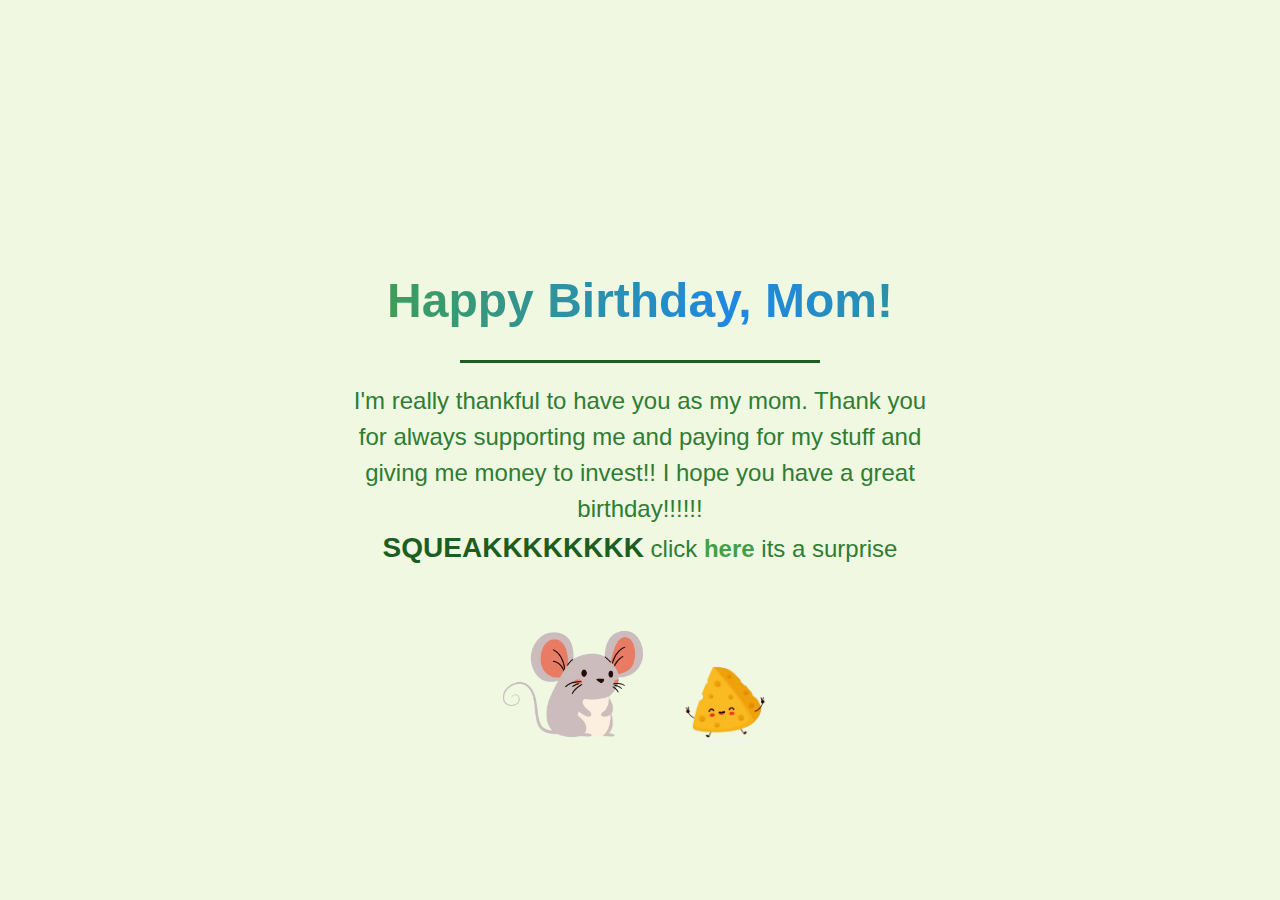
<file: index.html>
<!DOCTYPE html>
<html>

<head>
  <meta charset="utf-8">
  <meta name="viewport" content="width=device-width">
  <title>Happy Birthday, Mom!</title>
  <link rel="icon" type="images/favicon.ico" href="favicon.ico">
  <link href="style.css" rel="stylesheet" type="text/css" />
</head>

<body>
  <div class="main-content">
    <h1>Happy Birthday, Mom!</h1>
    <hr>

    <p>I'm really thankful to have you as my mom. Thank you for always supporting me and paying for my stuff and giving
      me money to invest!! I hope you have a great birthday!!!!!!</p>

    <!-- SQUEAKKK text with space -->
    <p><span class="squeak-text">SQUEAKKKKKKKK</span> click <a href="card.html">here</a> its a surprise</p>

    <!-- Mouse and cheese -->
    <div class="mouse-and-cheese">
      <img id="stationary-mouse" src="images/mouse-removebg-preview.png" alt="cute stationary mouse" />
      <img id="cheese" src="images/image-removebg-preview.png" alt="piece of cheese" />
    </div>
  </div>

  <!-- External JavaScript file -->
  <script src="script.js"></script>

</body>

</html>
</file>
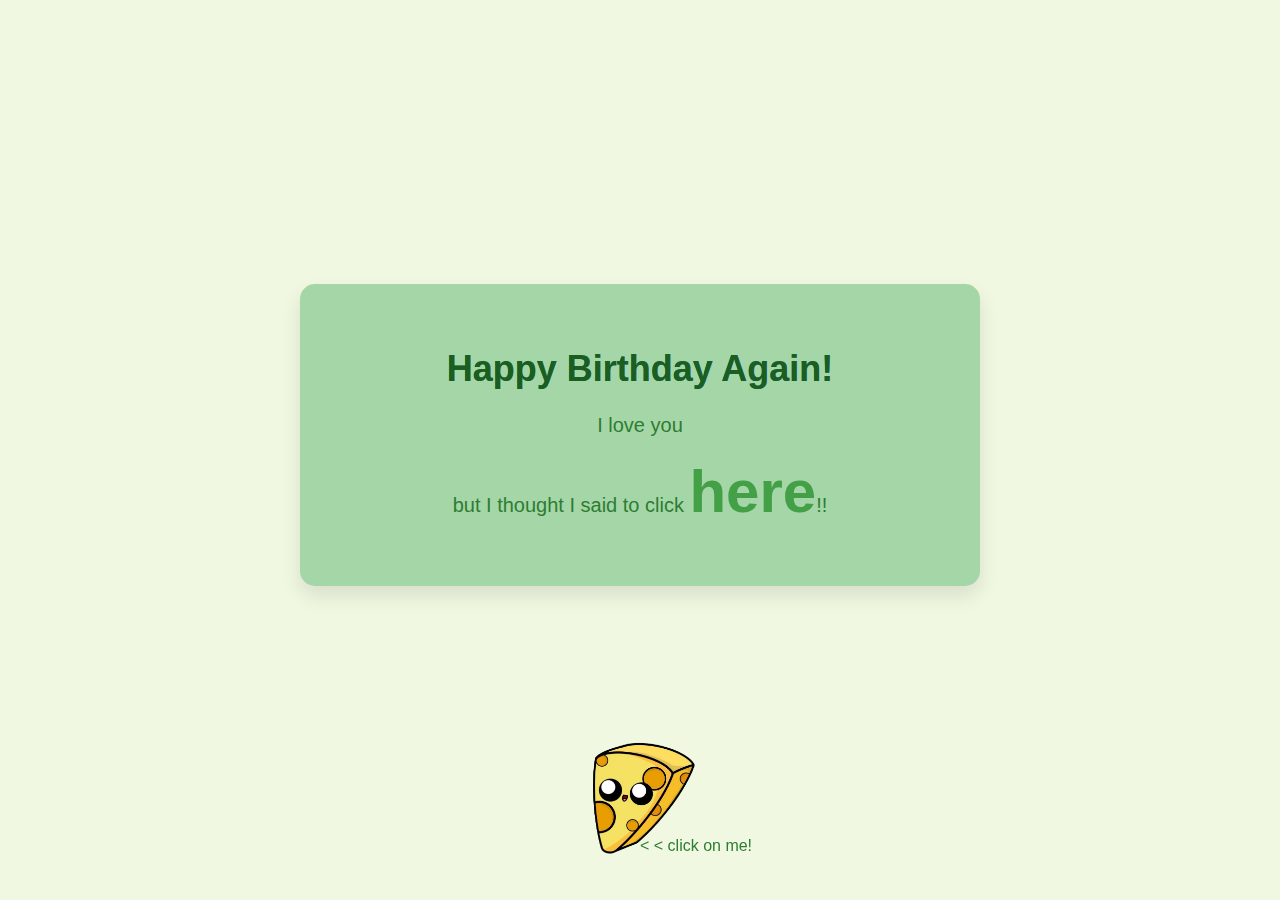
<file: card.html>
<!DOCTYPE html>
<html>

<head>
  <meta charset="utf-8">
  <meta name="viewport" content="width=device-width">
  <title>Your Special Birthday Card</title>
  <link rel="icon" type="favicon.ico" href="favicon.ico">
  <link href="style.css" rel="stylesheet" type="text/css" />
</head>

<body>
  <!-- External JavaScript -->
  <script type="text/javascript" src="script.js"></script>

  <div class="card-container">
    <div class="card">
      <h1>Happy Birthday Again!</h1>
      <p>I love you</p>

      <p>but I thought I said to click <span style="font-size: 300%;"><a href="card2.html">here</a></span>!!</p>
    </div>
  </div>


  <!-- Adding the running mouse GIF
  <div class="running-mouse">
    <img id="running-mouse" src="images/sample-image.png" alt="Test Image">
    <img id="running-mouse" src="path-to-your-mouse.gif" alt="Running Mouse">
  </div>-->

  <!-- Adding the clickable cheese and mouse -->
  <div class="mouse-and-cheese">
    <img id="clickable-cheese" src="cheese-2.png" alt="Clickable Cheese">
    <span id="clickable-cheese-text">&lt &lt click on me!</span>
    <img id="surprise-mouse" src="surprise-mouse.png" alt="Surprise Mouse">
    
    <body onload="surpriseMouse()">
  </div>


</body>

</html>
</file>
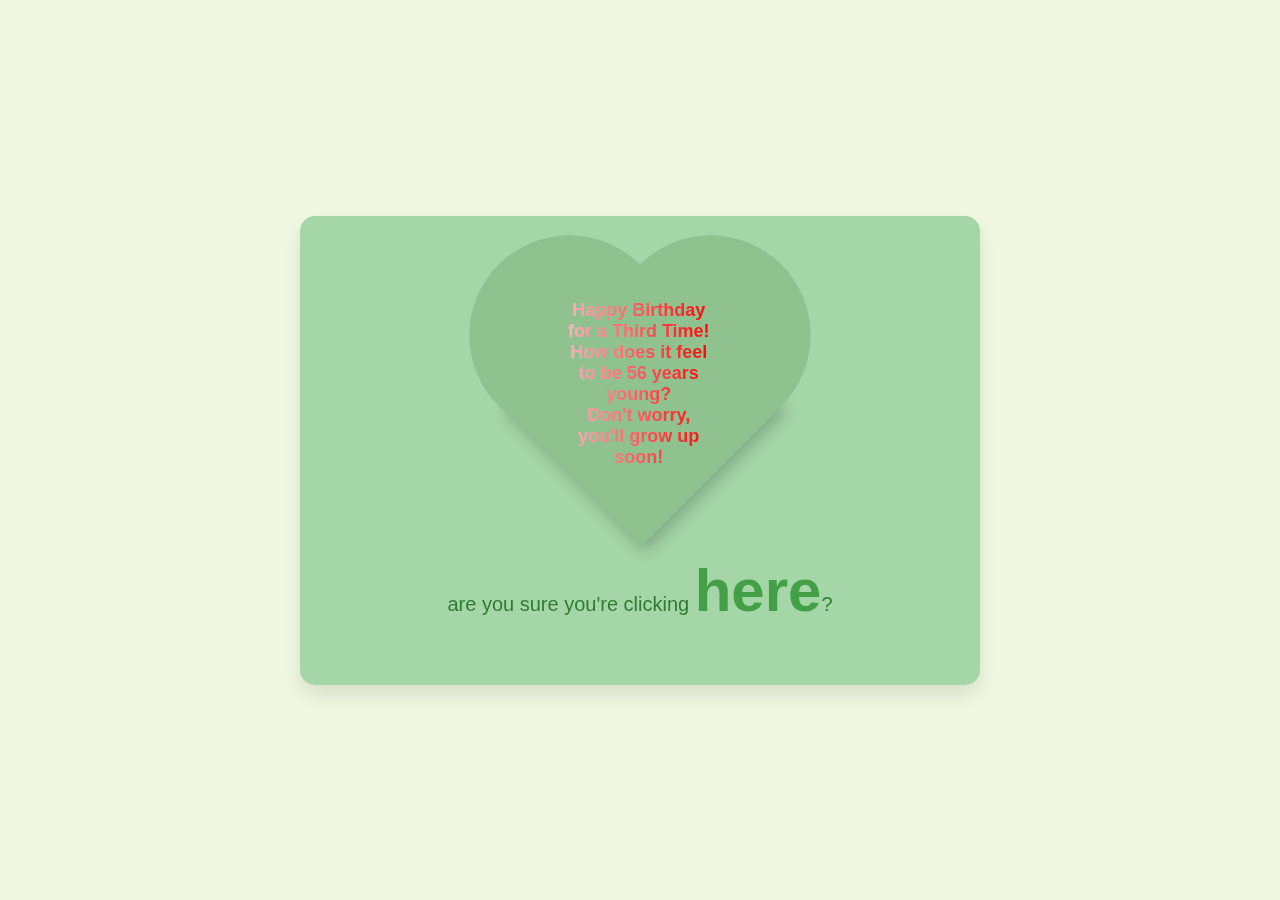
<file: card2.html>
<!DOCTYPE html>
<html>

<head>
  <meta charset="utf-8">
  <meta name="viewport" content="width=device-width">
  <title>The heart took HOURS</title>
  <link rel="icon" type="images/favicon.ico" href="favicon.ico">
  <link href="style.css" rel="stylesheet" type="text/css" />
</head>

<body>
  <script type="text/javascript" src="script.js"></script>
  
  <div class="card-container">
    <div class="card">
      
      <!-- Adding the heart shape -->
      <div class="heart">
        <div class="text-on-heart">
          Happy Birthday for a Third Time!<br>
          How does it feel to be 56 years young?<br>
          Don't worry, you'll grow up soon!
        </div>
      </div>

      <!-- Adding the link to the next page (card3) -->
      <p>are you sure you're clicking <span style="font-size: 300%;"><a href="card3.html">here</a></span>?</p>
      
    </div>
  </div>

  <img id="running-mouse" src="path-to-your-mouse.gif" alt="Running Mouse">
  <body onload="startMovingMouseGifOnLoad()">
  
</body>

</html>
</file>
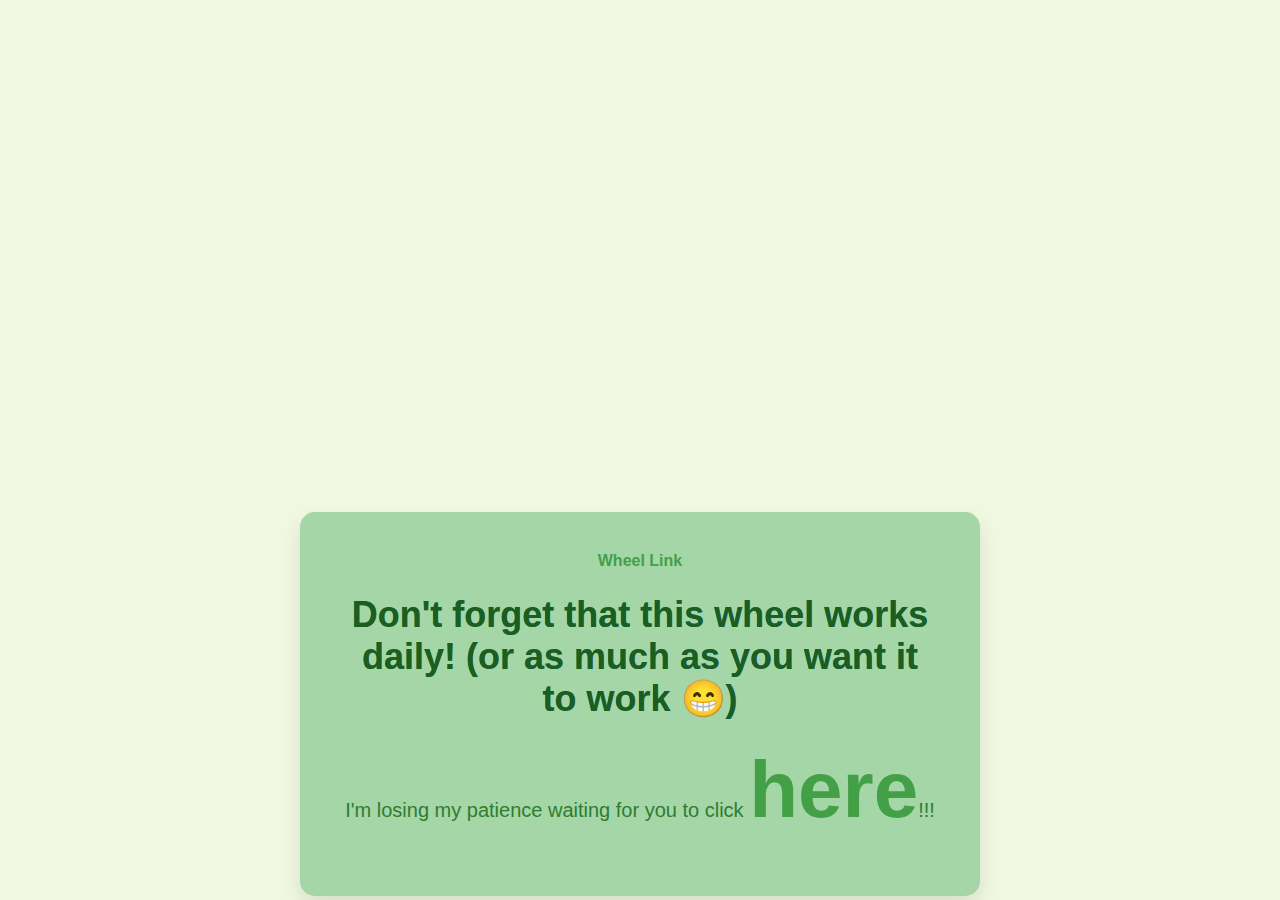
<file: card3.html>
<!DOCTYPE html>
<html>

<head>
  <meta charset="utf-8">
  <meta name="viewport" content="width=device-width">
  <title>Hope you like gambling!</title>
  <link rel="icon" type="images/favicon.ico" href="favicon.ico">
  <link href="style.css" rel="stylesheet" type="text/css" />
</head>

<body>
  <script type="text/javascript" src="script.js"></script>

  <!-- Adding the birthday wheel (https://wheelofnames.com/ad8-u9d) -->
  <embed id="wheel" src="https://wheelofnames.com/ad8-u9d">

  <!-- Adding the link to the next page (card4) -->
  <div class="card-container">
    <div class="card">
      <a href="https://wheelofnames.com/ad8-u9d">Wheel Link</a>
      <h1>Don't forget that this wheel works daily! (or as much as you want it to work 😁)</h1>
      <p>I'm losing my patience waiting for you to click <span style="font-size: 400%;"><a href="card4.html">here</a></span>!!!</p>
  </div>

  <!-- Adding the floating mouse -->
  <img id="floating-mouse" src="mouse-floating-down.gif" alt="Floating Mouse">
  <body onload="startFloatingMouseGifOnLoad()">
    
</body>

</html>
</file>
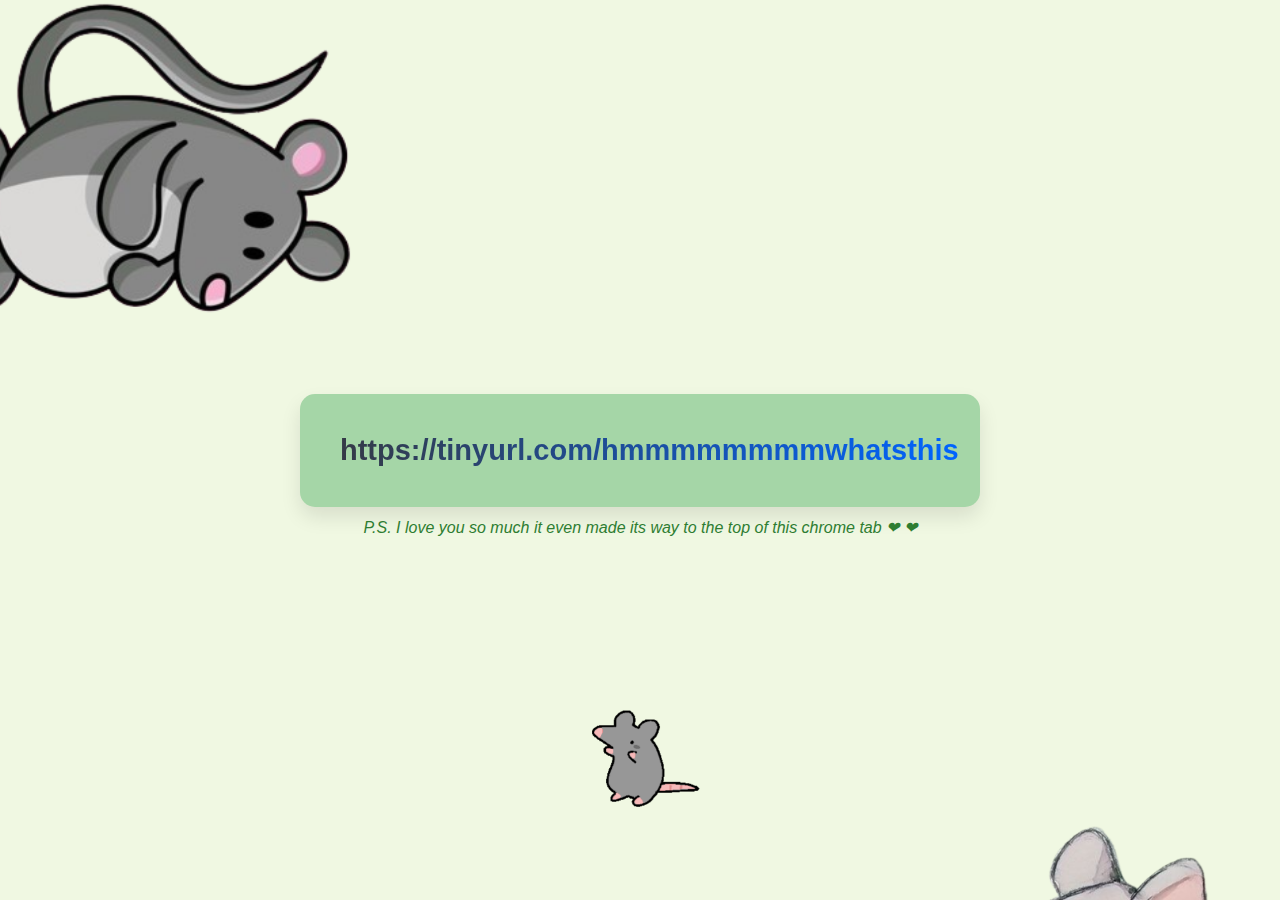
<file: card4.html>
<!DOCTYPE html>
<html>

<head>
  <meta charset="utf-8">
  <meta name="viewport" content="width=device-width">
  <title>==wonder if its a virus</title>
  <link rel="icon" type="favicon.ico" href="favicon.ico">
  <link href="style.css" rel="stylesheet" type="text/css" />
</head>

<body>
  <script type="text/javascript" src="script.js"></script>

  <div class="card-container">
    <div class="card">
      <!-- Adding the mewtru link (https://tinyurl.com/hmmmmmmmmwhatsthis) -->
      <a id="mewtru-link" href="https://tinyurl.com/hmmmmmmmmwhatsthis">https://tinyurl.com/hmmmmmmmmwhatsthis</a>
    </div>
  </div>
  
  <span id="favicon-notice"><i>P.S. I love you so much it even made its way to the top of this chrome tab ❤ ❤</i></span>

  <!-- Adding the dancing mouse under the card -->
  <img id="rat-dancing" src="cute-rat-dancing.gif" alt="Dancing Mouse">

  <!-- Adding the hoverable mice on the sides of the screen-->
  <img id="hoverable-mouse-1" src="hoverable-mouse-1.png" alt="Hoverable Mouse 1">
  <img id="hoverable-mouse-2" src="hoverable-mouse-2.png" alt="Hoverable Mouse 2">
  
</body>

</html>
</file>
<file: style.css>
/* General body and font settings */
body, html {
  margin: 0;
  padding: 0;
  height: 100%;
}

body {
  font-family: 'Ysabeau', sans-serif;
  background-color: #f0f8e2; /* Pale light green */
  color: #2e7d32; /* darker green text */
  display: flex;
  justify-content: center;
  align-items: center;
  height: 100vh;
  flex-direction: column;
}

/* Main content styling */
.main-content {
  text-align: center;
  margin-top: 100px;
}

/* Heading gradient and animation */
h1 {
  font-size: 48px;
  color: transparent;
  background: linear-gradient(90deg, #43a047, #1e88e5, #43a047, #1e88e5);
  background-clip: text;
  -webkit-background-clip: text;
  background-size: 200% 100%; /* Double the size for smooth animation */
  animation: gradientShift 5s linear infinite;
}

/* Horizontal line styling */
hr {
  width: 60%;
  margin: 20px auto;
  border: none;
  height: 3px;
  background-color: #1b5e20;
}

/* Paragraph styling */
p {
  font-size: 24px;
}

/* Link styling */
a {
  text-decoration: none;
  color: #43a047; /* medium green */
  font-weight: bold;
}

a:hover {
  color: #2e7d32; /* darker green on hover */
}

/* Image styling */
img {
  width: 80%;
  margin-top: 10px;
}

/* Squeak-text adjustments */
.squeak-text {
  font-weight: bold; /* Make it bold */
  color: #1b5e20; /* Make it slightly darker */
  font-size: 28px; /* Make the text bigger */
}

/* Mouse and cheese alignment */
.mouse-and-cheese {
  display: flex;
  justify-content: center;
  align-items: flex-end; /* Aligns mouse and cheese at the bottom */
  margin-top: 30px;
}

#stationary-mouse {
  width: 150px;
  margin-right: 20px; /* Adds space between the mouse and cheese */
  z-index: 10;
}

#cheese {
  width: 115px; /* Adjust size of cheese */
  z-index: 10;
}

/* Card styling */
.card-container {
  display: flex;
  justify-content: center;
  align-items: center;
  height: 100vh;
  width: 100vw;
}

.card {
  background-color: #a5d6a7; /* soft green */
  padding: 40px;
  border-radius: 15px;
  box-shadow: 0px 10px 20px rgba(0, 0, 0, 0.1);
  text-align: center;
  width: 60%;
  max-width: 600px; /* Set a max width to keep it from getting too large */
}

.card h1 {
  font-size: 36px;
  color: #1b5e20;
}

.card p {
  font-size: 20px;
  color: #2e7d32;
}

.card a {
  color: #43a047;
  font-weight: bold;
  text-decoration: none;
}

.card a:hover {
  color: #1b5e20;
}

/* Main content paragraph styling */
.main-content p {
  font-size: 24px;
  max-width: 600px;
  margin: 0 auto; /* Center it on the page */
  line-height: 1.5;
}

/* Keyframes for gradient animation */
@keyframes gradientShift {
  0% {
    background-position: 0% 0;
  }
  100% {
    background-position: 100% 0;
  }
}

/* Heart shape styling */
.heart {
  position: relative;
  width: 200px;
  height: 200px;
  background-color: #90C290;
  margin: 50px auto;
  transform: rotate(-45deg);
  box-shadow: 0 8px 16px rgba(0, 0, 0, 0.2);
  display: flex;
  justify-content: center;
  align-items: center;
}

.heart::before,
.heart::after {
  content: "";
  position: absolute;
  width: 200px;
  height: 200px;
  border-radius: 50%;
  background-color: #90C290;
  z-index: 1; /* Ensures circles are behind text */
}

.heart::before {
  top: 0%; /* Move the left circle slightly down */
  left: 50%; /* Center-align the left circle */
}

.heart::after {
  top: -50%; /* Move the right circle slightly down */
  right: 0%; /* Center-align the right circle relative to the left */
}

/* Text over heart shape with gradient */
.text-on-heart {
  position: absolute;
  z-index: 2; /* Ensures text is above the heart shape */
  transform: translate(10%, -10%) rotate(45deg); /* Centers and rotates text */
  font-size: 18px; /* Adjust font size if text overflows */
  font-weight: bold;
  background: linear-gradient(90deg, #ffb6c1, #ff0000, #ffb6c1);
  background-clip: text;
  background-size: 200% 100%;
  -webkit-background-clip: text;
  color: transparent;
  text-align: center; /* Center-aligns multi-line text */
  max-width: 150px; /* Restricts width to avoid text wrapping outside heart */
  animation: gradient-shift 3s linear infinite;
}

/* Circle shape styling */
.circle {
  position: relative;
  /* Diameter = 250sqrt(2) */
  width: 353.553391px;
  height: 353.553391px;
  background-color: #90C290;
  margin: 50px auto;
  box-shadow: 0 8px 16px rgba(0, 0, 0, 0.2);
  display: flex;
  justify-content: center;
  align-items: center;
  border-radius: 50%;
}

/* Text over circle shape with gradient */
.text-on-circle {
  position: absolute;
  z-index: 2; /* Ensures text is above the circle shape */
  font-size: 18px; /* Adjust font size if text overflows */
  font-weight: bold;
  background: linear-gradient(90deg, #ffb6c1, #ff0000, #ffb6c1);
  background-clip: text;
  background-size: 200% 100%;
  -webkit-background-clip: text;
  color: transparent;
  text-align: center; /* Center-aligns multi-line text */
  max-width: 150px; /* Restricts width to avoid text wrapping outside circle */
  animation: gradient-shift 3s linear infinite;
}

/* Diamond shape styling */
.diamond {
  position: relative;
  width: 250px;
  height: 250px;
  background-color: #90C290;
  margin: 50px auto;
  transform: rotate(-45deg);
  box-shadow: 0 8px 16px rgba(0, 0, 0, 0.2);
  display: flex;
  justify-content: center;
  align-items: center;
}

/* Text over diamond shape with gradient */
.text-on-diamond {
  position: absolute;
  z-index: 2; /* Ensures text is above the diamond shape */
  transform: rotate(45deg); /* Centers and rotates text */
  font-size: 18px; /* Adjust font size if text overflows */
  font-weight: bold;
  background: linear-gradient(90deg, #ffb6c1, #ff0000, #ffb6c1);
  background-clip: text;
  background-size: 200% 100%;
  -webkit-background-clip: text;
  color: transparent;
  text-align: center; /* Center-aligns multi-line text */
  max-width: 150px; /* Restricts width to avoid text wrapping outside diamond */
  animation: gradient-shift 3s linear infinite;
}

/* Gradient-shift animation for text */
@keyframes gradient-shift {
  0% {
    background-position: 0% 0%;
  }
  100% {
    background-position: 200% 0%;
  }
}

/* Starting information for the running mouse gif */
#running-mouse {
  position: fixed;
  bottom: -40%;
  width: 50%;
  display: none; /* Have the gif hidden at the very start */
  z-index: -1;
}

/* Starting information for the floating mouse gif */
#floating-mouse {
  position: fixed;
  top: -40%;
  right: 0%;
  width: 30%;
  display: none; /* Have the gif hidden at the very start */
}

#clickable-cheese {
  position: fixed;
  bottom: 5%;
  width: 9%;
}

#clickable-cheese-text {
  position: fixed;
  bottom: 5%;
  left: 50%;
}

#surprise-mouse {
  position: fixed;
  bottom: 5%;
  transform: translate(-4%, -60%);
  width: 9%;
  z-index: -1;
  
  display: none; /* Have the gif hidden at the very start */
}

#rat-dancing {
  position: fixed;
  bottom: 10%;
  width: 10%;
}

#wheel {
  position: relative;
  top: 0%;
  width: 40%;
  height: 130%;
}

#mewtru-link {
  font-size: 29px;
  background: linear-gradient(90deg, #353a46, #0064ff, #353a46);
  background-clip: text;
  background-size: 200% 100%;
  -webkit-background-clip: text;
  color: transparent;
  text-align: center; /* Center-aligns multi-line text */
  max-width: 150px; /* Restricts width to avoid text wrapping outside diamond */
  animation: gradient-shift 3s linear infinite;
}

#favicon-notice {
  position: absolute;
  top: 57.5%;
}

/* Hoverable mouse on the bottom right of card4 */
#hoverable-mouse-1 {
  position: fixed;
  bottom: -40vh;
  right: 2.5vw;
  width: 25%;
  
  transition: bottom ease-in-out 1s;
}

#hoverable-mouse-1:hover {
  bottom: -20vh;
}

/* Hoverable mouse on the top left of card4 */
#hoverable-mouse-2 {
  position: fixed;
  top: -5vh;
  left: -10vw;
  width: 25%;
  transform: rotate(90deg);
  
  transition: left ease-in-out 1s;
}

#hoverable-mouse-2:hover {
  left: 0vw;
}
</file>
